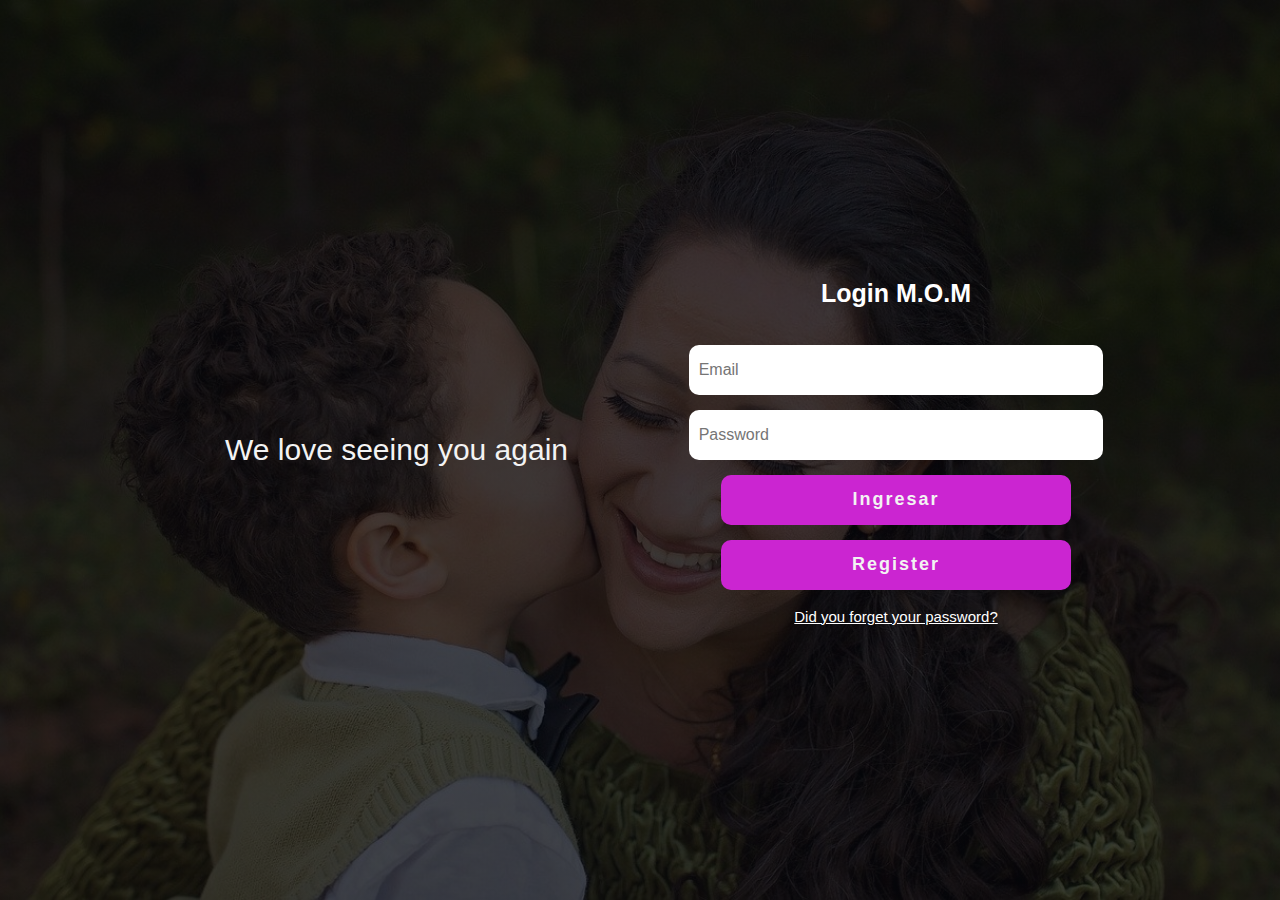
<file: FINAL/en/login.html>
<!DOCTYPE html>
<html lang="en">
<head>
    <meta charset="UTF-8">
    <meta http-equiv="X-UA-Compatible" content="IE=edge">
    <meta name="viewport" content="width=device-width, initial-scale=1.0">
    <title>Login M.O.M</title>
    <link rel="stylesheet" href="../assets/css/login.css">
</head>
<body>  
    <main id="principal">

    <div class="flex">
        <div class="titulo">
            <p class="p-1">We love <span class="paragraph">seeing you again</span></p>
        </div>

        <div class="formulario">
            <h1>Login M.O.M</h1>
            <form action="">

                <div>
                    <input type="email" id="email" name="email" placeholder="Email" required>
                </div>
                <div>
                    <input type="pas" id="pas" name="pas" placeholder="Password" required>
                </div>
                <button type="button">Ingresar</button>
                <button type="button">Register</button>
                
            </form>
            <a href="">Did you forget your password?</a>
        </div>
    </div>
    

    </main>
</body>
</html>
</file>
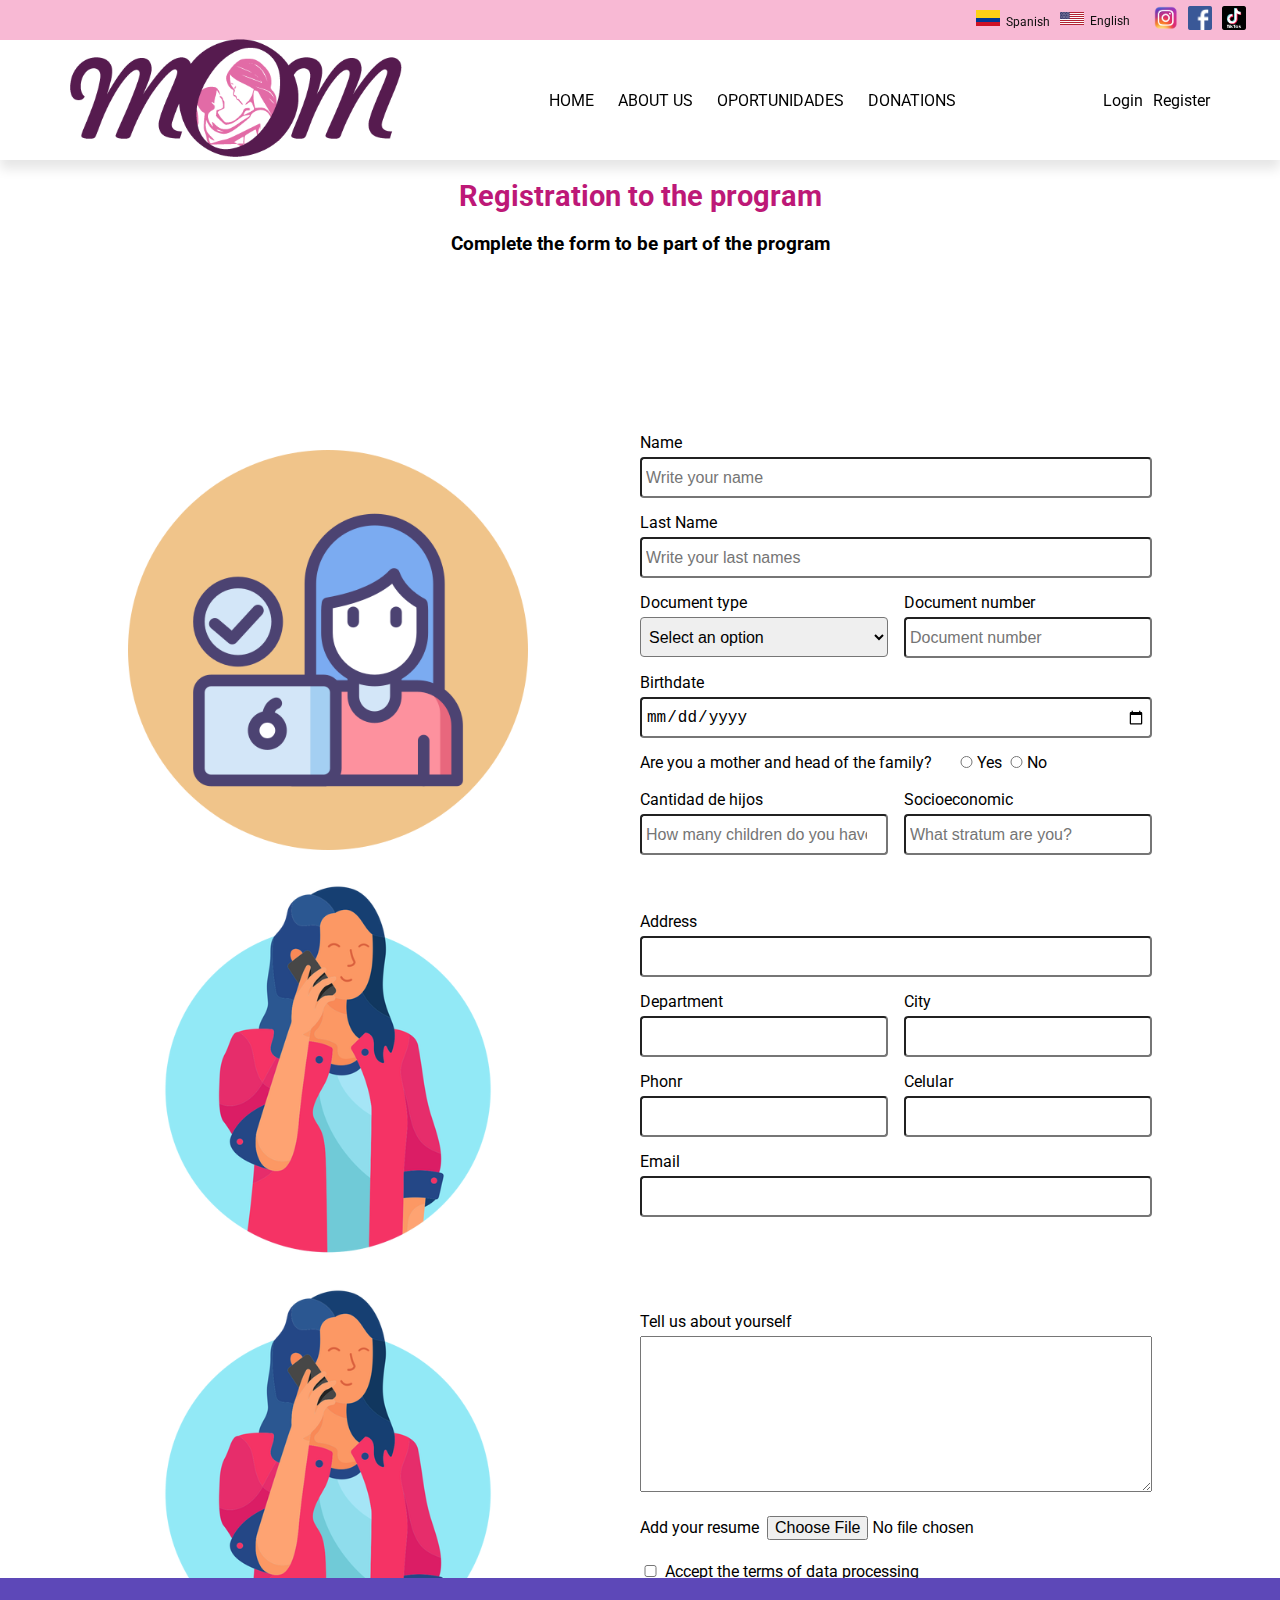
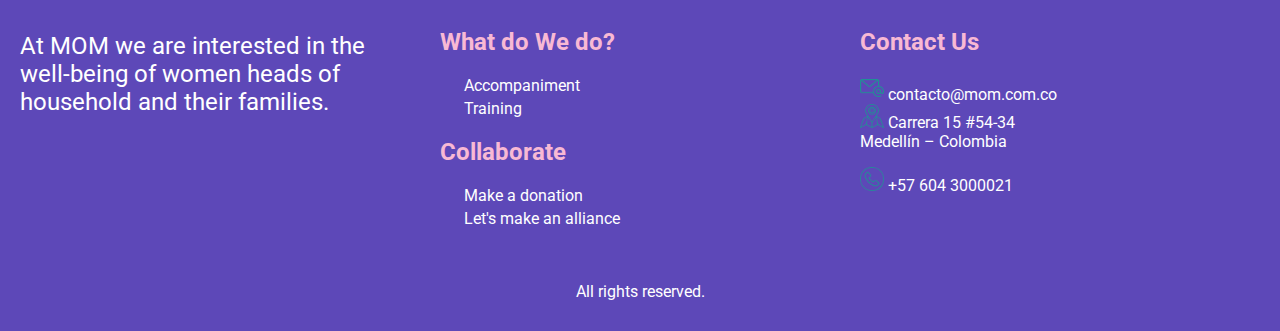
<file: FINAL/en/register.html>
<!DOCTYPE html>
<html lang="en">
<head>
    <meta charset="UTF-8">
    <meta name="viewport" content="width=device-width, initial-scale=1.0">
    <title>MOM Project</title>
    <link rel="stylesheet" href="../assets/css/styles.css">
    <link rel="stylesheet" href="../assets/css/registro.css">
</head>
<body>


    <div class="site-wrapper">
        <header>
            <div class="top">
                
                <nav class="menuIdioma">
                    <ul>
                        <li><a href="../es/registro.html"><img src="../assets/img/CO.svg" alt="Español">Spanish</a></li>
                        <li><a href="#"><img src="../assets/img/US.svg" alt="Ingles">English</a></li>
                    </ul>
                </nav>
                <nav class="menuSocial">
                    <ul>
                        <li><a href="#"><img src="../assets/img/icon_instagram.png" alt="Instagram"></a></li>
                        <li><a href="#"><img src="../assets/img/icon_facebook.png" alt="Facebook"></a></li>
                        <li><a href="#"><img src="../assets/img/icon_tiktok.png" alt="TikTok"></a></li>
                    </ul>
                </nav>
            </div>
            <div class="top-nav">
                <div class="logo"><img src="../assets/img/logo-mom.png" alt=""></div>
                <nav class="menu-header">
                    <ul class="menuPrincipal">
                        <li class="itemMenu"><a href="index.html">Home</a></li>
                        <li class="itemMenu"><a href="about-us.html">About Us</a></li>
                        <li class="itemMenu"><a href="opportunities.html">Oportunidades</a></li>
                        <li class="itemMenu"><a href="donations.html">Donations</a></li>
                        
                    </ul>
                </nav>
                <nav>
                    <ul class="menuRegistro">
                        <li><a href="login.html">Login</a></li>
                        <li><a href="register.html">Register</a></li>
                    </ul>
                </nav>
            
        </div>
        </header>

        <section id="mainContent">
            <!--Contenido-->
           
            <div class="contenedor">


                <form action="send.html" method="get">
                    <div class="titulo">
                        <h1>Registration to the program</h1>
                        <h3>Complete the form to be part of the program</h3>
                    </div>
                    <section class="datos-personales">
            
                        <div class="imagen">
                            <img class="imagen--personal" src="../assets/img/datospersonales.png" alt="datospersonales">
                        </div>
            
                        <div class="datos-personales-form">
                            <label for="nombres">Name</label>
                            <input type="text" placeholder="Write your name" required>
            
                            <label for="apelldios">Last Name</label>
                            <input type="text" placeholder="Write your last names" required>
            
                            <div class="contenedor-doc">
                                <div class="tdocumento">
                                    <label for="tipodocumento">Document type</label>
                                    <select name="" id="" required>
                                        <option value="" disabled selected>Select an option</option>
                                        <option value="ti">Identity card</option>
                                        <option value="cc">Cedula</option>
                                    </select>
                                </div>
            
                                <div class="ndocumento">
                                    <label for="numeroid">Document number</label>
                                    <input type="number" min="1" placeholder="Document number" required>
                                </div>
                            </div>
                            <label for="fechanacimiento">Birthdate</label>
                            <input type="date">
            
                            <div class="cabeza-familia">
                                <label for="">Are you a mother and head of the family?</label>
                                <span class="childs" required>
                                    <input type="radio" name="madre" value="yes">Yes 
                                <input  type="radio" name="madre" value="no">No
                                </span>
                            </div>
                            <div class="contenedor-info">
                                <div class="hijos">
                                    <label for="hijos">Cantidad de hijos</label>
                                    <input type="number" name="" id="" min="1" required placeholder="How many children do you have?">
                                </div>   
            
                                <div class="estrato">
                                    <label for="estrato">Socioeconomic</label>
                                    <input type="number" min="1" max="5" required placeholder="What stratum are you?">
                                </div>
                            </div>    
                        </div>
                    </section>
            
                    <section class="datos-contacto">
                        <div class="imagen">
                            <img  class="imagen--contacto" src="../assets/img/datoscontacto.png" alt="datoscontacto">
                        </div>
            
                        <div class="datos-contacto-form">
                            <label for="direccion">Address</label>
                            <input type="text" required>
            
                            <div class="ubicacion">
                                <div class="departamento">
                                    <label for="departamento">Department</label>
                                    <input type="text" required>
                                </div>
            
                                <div class="ciudad">
                                    <label for="ciudad">City</label>
                                    <input type="text" required>
                                </div>
                            </div>
                    
            
                            <div class="datos-tel">
                                <div class="telefono">
                                    <label for="telefono">Phonr</label>
                                    <input type="tel" required>
                                </div>   
            
                                <div class="celular">
                                    <label for="cel" pattern="^[0-9]{3,45}$"  required>Celular</label>
                                    <input type="tel" pattern="^[0-9]{3,45}$"  required>
                                </div>
                            </div>
                            <label for="email">Email</label>
                            <input type="email">
                        </div> 
                    </section>
            
                    <section class="datos-info">
                        <div class="imagen">
                            <img  class="imagen--contacto" src="../assets/img/datoscontacto.png" alt="datoscontacto">
                        </div>
            
                        <div class="datos-info-form"> 
                            
                            <div class="contenedor-comentario">
                                <label for="comentario">Tell us about yourself</label>
                                <textarea name="sobreMi" id="" cols="30" rows="10"></textarea>
                            </div>
            
                            <div class="hv">
                                <label for="archivohv">Add your resume</label>
                                <input type="file" required>
                            </div>
                           
                            <div class="data-info-check">
                                <span><input type="checkbox" name="terminos" id="" required></span>
                                <span>Accept the terms of data processing</span>
                            </div> 
                            <div class="data-send">
                                <a href="#" class="sendButton">subscribe</a>
                                <!-- <input type="submit" value="Enviar"> -->
                            </div>
                        </div>
                        
                    </section>
                </form>

                
            
            
            
            
            
            
            
            </div>







        </section>
        <footer>
            <section id="section-footer">
                <div class="row">
                <div class="column column-us">

                    <div>
                        <p>At MOM we are interested in the well-being of women heads of household and their families.</p>
                    </div>
                </div>

                <div class="column">
                    <div>
                        <h2 class="title-footer">What do We do?</h2>
                        <ul class="menu-footer-menu">
                            <li><a href="#">
                                Accompaniment
                            </a></li>

                            <li><a href="#">
                                Training
                            </a></li>
                        </ul>
                    </div>
                    <div>
                        <h2 class="title-footer">Collaborate</h2>
                        <ul class="menu-footer-menu">
                            <li><a href="#">
                                Make a donation
                            </a></li>
                            <li><a href="#">
                                Let's make an alliance
                            </a></li>
                        </ul>
                    </div>

                </div>
                <div class="column">
                    <h2 class="title-footer">Contact Us</h2>
                    <div>
                        <div class="info">
							<p><img class="icon" src="../assets/img/icon-email.png" alt="" width="24" height="24"> contacto@mom.com.co<br><img class="icon" src="../assets/img/icon-ubication.png" alt="" width="24" height="24"> Carrera 15 #54-34 <br>Medellín – Colombia
                            </p>
<p><img src="../assets/img/icon-phone.png" alt="" width="24" height="24" class="icon"><span> +57 604 3000021</span></p>						</div>
                    </div>
                </div>
            </div>         
            <div class="copyright">
                <span>All rights reserved.
                </span>
            </div>
            </section>
        </footer>
    </div>
</body>
</html>
</file>
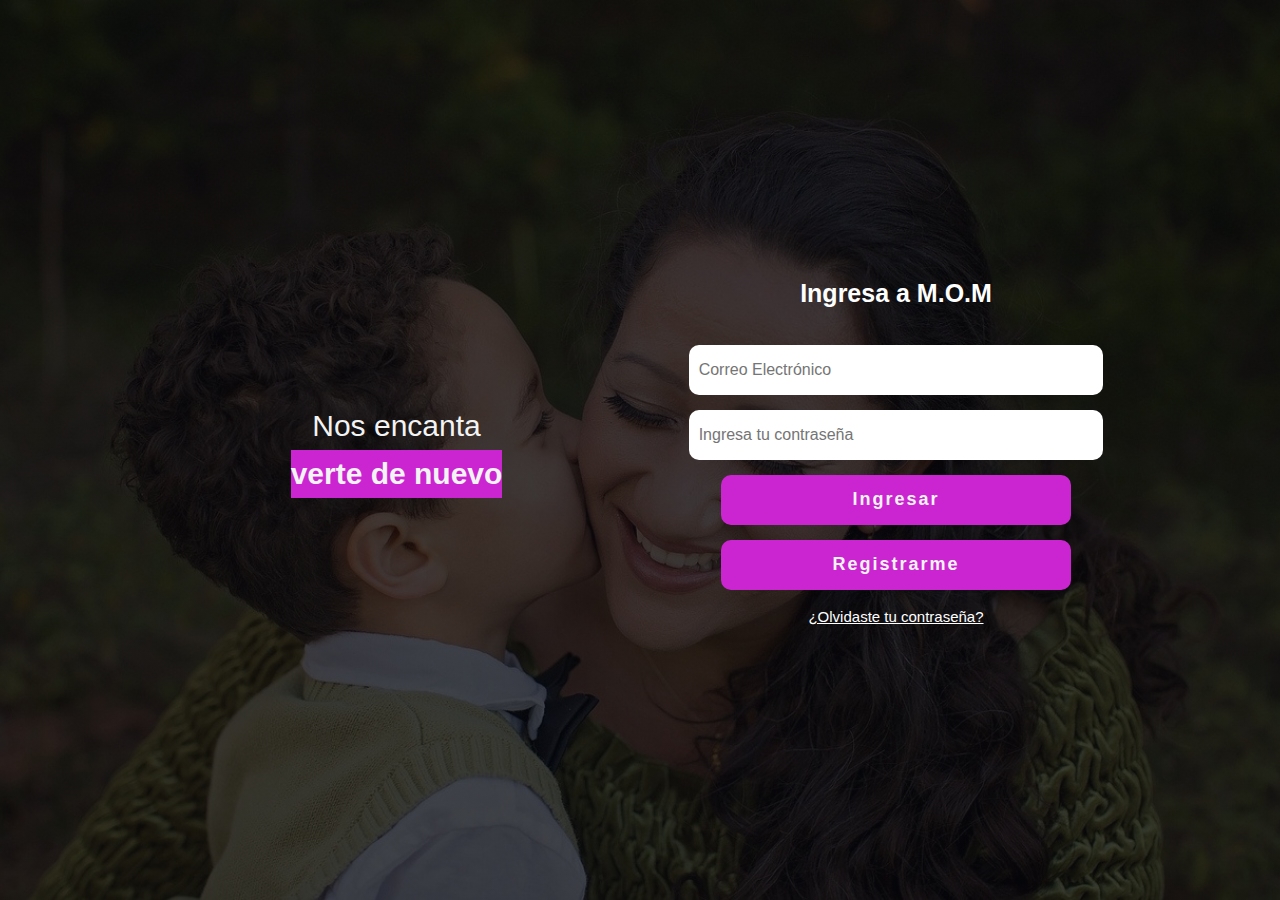
<file: FINAL/es/login.html>
<!DOCTYPE html>
<html lang="en">
<head>
    <meta charset="UTF-8">
    <meta http-equiv="X-UA-Compatible" content="IE=edge">
    <meta name="viewport" content="width=device-width, initial-scale=1.0">
    <title>Login M.O.M</title>
    <link rel="stylesheet" href="../assets/css/login.css">
</head>
<body>  
    <main id="principal">

    <div class="flex">
        <div class="titulo">
            <p class="p-1">Nos encanta <span class="parrafo">verte de nuevo</span></p>
        </div>

        <div class="formulario">
            <h1>Ingresa a M.O.M</h1>
            <form action="">

                <div>
                    <input type="email" id="email" name="email" placeholder="Correo Electrónico" required>
                </div>
                <div>
                    <input type="pas" id="pas" name="pas" placeholder="Ingresa tu contraseña" required>
                </div>
                <button type="button">Ingresar</button>
                <button type="button">Registrarme</button>
                
            </form>
            <a href="">¿Olvidaste tu contraseña?</a>
        </div>
    </div>
    

    </main>
</body>
</html>
</file>
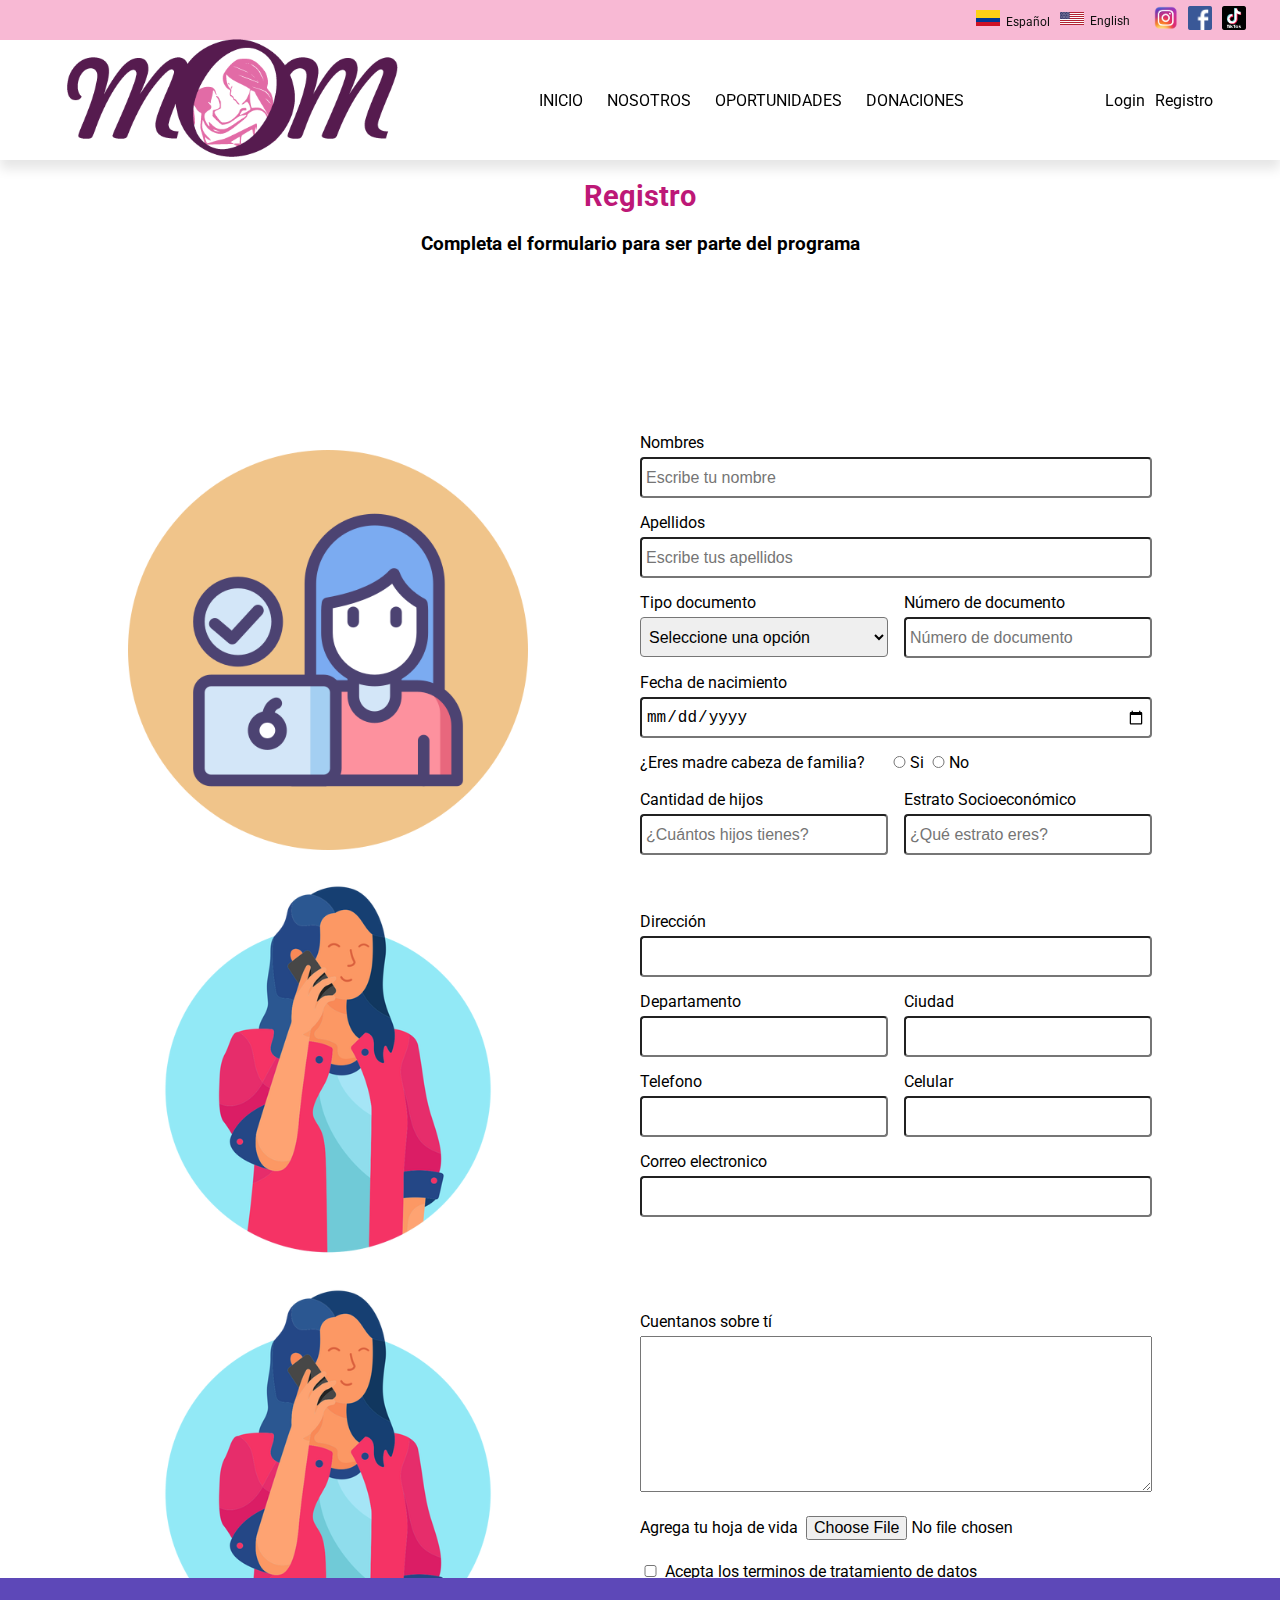
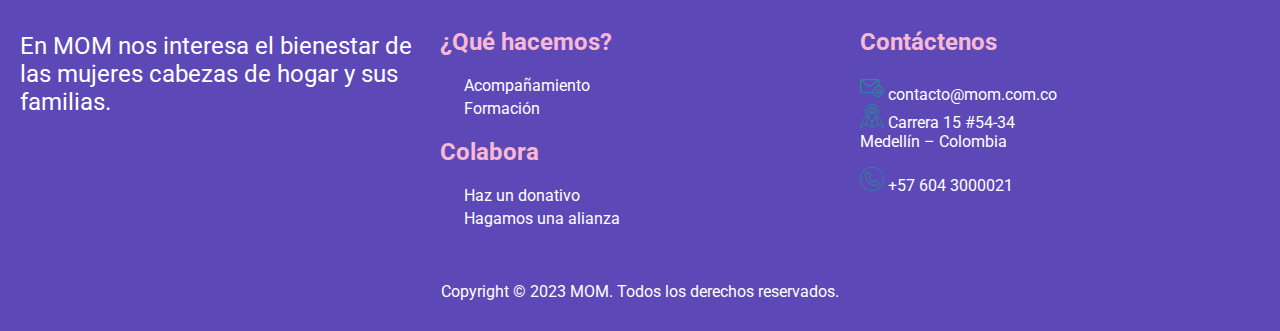
<file: FINAL/es/registro.html>
<!DOCTYPE html>
<html lang="en">
<head>
    <meta charset="UTF-8">
    <meta name="viewport" content="width=device-width, initial-scale=1.0">
    <title>MOM Project</title>
    <link rel="stylesheet" href="../assets/css/styles.css">
    <link rel="stylesheet" href="../assets/css/registro.css">
</head>
<body>


    <div class="site-wrapper">
        <header>
            <div class="top">
                
                <nav class="menuIdioma">
                    <ul>
                            <li><a href="#"><img src="../assets/img/CO.svg" alt="Español">Español</a></li>
                            <li><a href="../en/register.html"><img src="../assets/img/US.svg" alt="Ingles">English</a></li>
                    </ul>
                </nav>
                <nav class="menuSocial">
                    <ul>
                        <li><a href="#"><img src="../assets/img/icon_instagram.png" alt="Instagram"></a></li>
                        <li><a href="#"><img src="../assets/img/icon_facebook.png" alt="Facebook"></a></li>
                        <li><a href="#"><img src="../assets/img/icon_tiktok.png" alt="TikTok"></a></li>
                    </ul>
                </nav>
            </div>
            <div class="top-nav">
                <div class="logo"><img src="../assets/img/logo-mom.png" alt=""></div>
            <nav class="menu-header">
                <ul class="menuPrincipal">
                    <li class="itemMenu"><a href="../index.html">Inicio</a></li>
                    <li class="itemMenu"><a href="nosotros.html">Nosotros</a></li>
                    <li class="itemMenu"><a href="oportunidades.html">Oportunidades</a></li>
                    <li class="itemMenu"><a href="donaciones.html">Donaciones</a></li>
                    
                </ul>
            </nav>
            <nav>
                <ul class="menuRegistro">
                    <li><a href="login.html">Login</a></li>
                    <li><a href="registro.html">Registro</a></li>
                </ul>
            </nav>
            
        </div>
        </header>

        <section id="mainContent">
            <!--Contenido-->
           
            <div class="contenedor">


                <form action="send.html" method="get">
                    <div class="titulo">
                        <h1>Registro</h1>
                        <h3>Completa el formulario para ser parte del programa</h3>
                    </div>
                    <section class="datos-personales">
            
                        <div class="imagen">
                            <img class="imagen--personal" src="../assets/img/datospersonales.png" alt="datospersonales">
                        </div>
            
                        <div class="datos-personales-form">
                            <label for="nombres">Nombres</label>
                            <input type="text" placeholder="Escribe tu nombre" required>
            
                            <label for="apelldios">Apellidos</label>
                            <input type="text" placeholder="Escribe tus apellidos" required>
            
                            <div class="contenedor-doc">
                                <div class="tdocumento">
                                    <label for="tipodocumento">Tipo documento</label>
                                    <select name="" id="" required>
                                        <option value="" disabled selected>Seleccione una opción</option>
                                        <option value="ti">Tarjeta identidad</option>
                                        <option value="cc">Cedula</option>
                                    </select>
                                </div>
            
                                <div class="ndocumento">
                                    <label for="numeroid">Número de documento</label>
                                    <input type="number" min="1" placeholder="Número de documento" required>
                                </div>
                            </div>
                            <label for="fechanacimiento">Fecha de nacimiento</label>
                            <input type="date">
            
                            <div class="cabeza-familia">
                                <label for="">¿Eres madre cabeza de familia?</label>
                                <span class="childs" required>
                                    <input type="radio" name="madre">Si 
                                <input  type="radio" name="madre">No
                                </span>
                            </div>
                            <div class="contenedor-info">
                                <div class="hijos">
                                    <label for="hijos">Cantidad de hijos</label>
                                    <input type="number" name="" id="" min="1" required placeholder="¿Cuántos hijos tienes?">
                                </div>   
            
                                <div class="estrato">
                                    <label for="estrato">Estrato Socioeconómico</label>
                                    <input type="number" min="1" max="5" required placeholder="¿Qué estrato eres?">
                                </div>
                            </div>    
                        </div>
                    </section>
            
                    <section class="datos-contacto">
                        <div class="imagen">
                            <img  class="imagen--contacto" src="../assets/img/datoscontacto.png" alt="datoscontacto">
                        </div>
            
                        <div class="datos-contacto-form">
                            <label for="direccion">Dirección</label>
                            <input type="text" required>
            
                            <div class="ubicacion">
                                <div class="departamento">
                                    <label for="departamento">Departamento</label>
                                    <input type="text" required>
                                </div>
            
                                <div class="ciudad">
                                    <label for="ciudad">Ciudad</label>
                                    <input type="text" required>
                                </div>
                            </div>
                    
            
                            <div class="datos-tel">
                                <div class="telefono">
                                    <label for="telefono">Telefono</label>
                                    <input type="tel" required>
                                </div>   
            
                                <div class="celular">
                                    <label for="cel" pattern="^[0-9]{3,45}$"  required>Celular</label>
                                    <input type="tel" pattern="^[0-9]{3,45}$"  required>
                                </div>
                            </div>
                            <label for="email">Correo electronico</label>
                            <input type="email">
                        </div> 
                    </section>
            
                    <section class="datos-info">
                        <div class="imagen">
                            <img  class="imagen--contacto" src="../assets/img/datoscontacto.png" alt="datoscontacto">
                        </div>
            
                        <div class="datos-info-form"> 
                            
                            <div class="contenedor-comentario">
                                <label for="comentario">Cuentanos sobre tí</label>
                                <textarea name="sobreMi" id="" cols="30" rows="10"></textarea>
                            </div>
            
                            <div class="hv">
                                <label for="archivohv">Agrega tu hoja de vida</label>
                                <input type="file" required>
                            </div>
                           
                            <div class="data-info-check">
                                <span><input type="checkbox" name="terminos" id="" required></span>
                                <span>Acepta los terminos de tratamiento de datos</span>
                            </div> 
                            <div class="data-send">
                                <a href="#" class="sendButton">Enviar</a>
                                <!-- <input type="submit" value="Enviar"> -->
                            </div>
                        </div>
                        
                    </section>
                </form>

                
            
            
            
            
            
            
            
            </div>







        </section>
        <footer>
            <section id="section-footer">
                <div class="row">
                <div class="column column-us">

                    <div>
                        <p>En MOM nos interesa el bienestar de las mujeres cabezas de hogar y sus familias.</p>
                    </div>
                </div>

                <div class="column">
                    <div>
                        <h2 class="title-footer">¿Qué hacemos?</h2>
                        <ul class="menu-footer-menu">
                            <li><a href="#">
                                Acompañamiento
                            </a></li>

                            <li><a href="#">
                                Formación
                            </a></li>
                        </ul>
                    </div>
                    <div>
                        <h2 class="title-footer">Colabora</h2>
                        <ul class="menu-footer-menu">
                            <li><a href="#">
                                Haz un donativo
                            </a></li>
                            <li><a href="#">
                                Hagamos una alianza
                            </a></li>
                        </ul>
                    </div>

                </div>
                <div class="column">
                    <h2 class="title-footer">Contáctenos</h2>
                    <div>
                        <div class="info">
							<p><img class="icon" src="../assets/img/icon-email.png" alt="" width="24" height="24"> contacto@mom.com.co<br><img class="icon" src="../assets/img/icon-ubication.png" alt="" width="24" height="24"> Carrera 15 #54-34 <br>Medellín – Colombia
                            </p>
<p><img src="../assets/img/icon-phone.png" alt="" width="24" height="24" class="icon"><span> +57 604 3000021</span></p>						</div>
                    </div>
                </div>
            </div>         
            <div class="copyright">
                <span>Copyright © 2023 MOM. Todos los derechos reservados.
                </span>
            </div>
            </section>
        </footer>
    </div>
</body>
</html>
</file>
<file: FINAL/assets/css/login.css>
/*Globales*/
html {
    font-size: 62.5%;
    
    -webkit-box-sizing: border-box;
    
    box-sizing: border-box;
    scroll-behavior: smooth;
    }
    
    *, *::before, *::after {
    
        -webkit-box-sizing: inherit;
    
        box-sizing: inherit;
    }
    
    body {
    margin: 0;
    padding: 0;
    line-height: 1.6;
    font-family: 'Noto Sans JP', sans-serif;  
    }
    
    /*Estilos*/
    
    #principal {
        height: 100vh;
        background: linear-gradient(rgba(5, 7, 12, 0.75), rgba(5, 7, 12, 0.75)),
        url(../img/imgform.jpg) no-repeat center center fixed;
        background-size: cover;
    } 
        
    .flex {
    
    display: flex;
    
    justify-content: center;
    
    /* width: 60%; */
    
    margin: auto;
    
    /* padding-top: 250px; */
    
    height: 100vh;
    
    align-items: center;
    
    width: 1024px;
    }
    
    .titulo {
        /* width: 60%; */
        text-align: left;
        flex: 1;
    }
    .p-1 {
        font-size: 3.0rem;
        padding-left:25px;
        color: #f3f3f3;
        text-align: center;
    }
    
    .parrafo {
        font-weight:600;
        display: flex;
        flex-direction: column;
        background-color:#cb25d1;
        width: max-content;
        margin: 0 auto;
        text-align: center;
     }
    
    .formulario {
        display: flex;
        flex-direction: column;
        /* width:395px; */
        text-align: center;
        flex: 1;
    }
    
    h1 {
        font-size:2.5rem;
        color: white
    
    }
    
    a{
        display: flex;
        flex-direction: column;
        font-size: 1.5rem;
        width: 55%;
        margin: 0 auto;
        text-align: center;
        color: white;
        margin-bottom: 15px;
    }
    
    form div {
        width:90%;
        margin-bottom: 20px;
        margin: 0 auto;
        margin-top: 15px;
        margin-bottom: 15px;
    }
    
    input {
        height: 50px;
        width:90%;
        font-size: 1.6rem;
        padding-left:10px;
        border-radius: 10px;
        border:none;
        background: white;     
    }
    
      button{
          display: inline-block;
          border:none;
          height:50px;
          border-radius: 10px;
          padding: 10px 0;
          width: 350px;
          background-color:#cb25d1;
          font-size: 1.8rem;
          font-weight: 600;
          letter-spacing: 2px;;
          color:#f3f3f3;
          margin-bottom: 15px;
      }
    
      @media (max-width: 1270px) {
    
       
    
        .titulo {
            text-align: center;
            width:100%;
        }

    
        .p-1{
            padding:0;
        }
    
      }
    
      /* ----------------------------------------------*/
@media screen and (max-width: 840px){
    #principal{
        height: 100vh;
    }

    .flex{
        width: 100%;
        justify-content: center;
        flex-direction: column;
        align-items: center;
        height: 100vh;
            width: 90%;
    }
    .formulario{width: 100%;}
    .titulo, .formulario{flex: none;}
    form div {
        width: 90%;}
    button{width: 90%;}
}
</file>
<file: FINAL/assets/css/styles.css>
@import url('https://fonts.googleapis.com/css2?family=Roboto:wght@300;400;500;700;900&display=swap');

body, div, ul{
    margin: 0;
    padding: 0;
}

body{
    font-family: 'Roboto', sans-serif;
}



.site-wrapper{position: relative;}

/* header, section, footer{
    height: 280px;
} */

header{
    background-color: white;
    display: flex;
    flex-direction: column;
    box-shadow: 0px 9px 11px rgb(0 0 0 / 10%);
    width: 100%;
    z-index: 998;
    align-items: center;
    justify-content: space-around;
    position: fixed;

}

section{
    background-color: #fff;
    top: 160px;
    position: relative;
}

#mainContent{
        display: flex;
        justify-content: center;
    }



/*HEADER*/

header .top{
    margin: 0;
    padding: 0;
    padding-right: 20px;
    display: flex;
    flex-direction: row;
    height: 40px;
    background-color: #f8b9d4;
    width: 100%;
    align-items: center;
    justify-content: right;
    align-items: center;
}

.menuIdioma ul{
    display: flex;
    flex-direction: row;
    list-style: none;
    gap: 10px;
  }

.logo{display: inline;}
.logo img{
    height: 118px;
}

.menu-header, .menuRegistro {
    display: flex;
    flex-direction: row;
    list-style: none;
    gap: 10px;
}
.menuPrincipal{
    display: flex;
    flex-direction: row;
    list-style: none;
    gap: 10px;
}

.top-nav{
    display: flex;
    width: 100%;
    justify-content: space-around;
    align-items: center;
    height: 120px;
}

/*SLIDER*/

.slider-frame {
	/*width: 90%;*/
    height: auto;
	/*margin:50px auto 0;*/
	overflow: hidden;
}

.slider-frame ul {
	display: flex;
	padding: 0;
	width: 400%;
	
	animation: slide 20s infinite alternate ease-in-out;
}

.slider-frame li {
	width: 100%;
	list-style: none;
}

.slider-frame img {
	width: 100%;
}

@keyframes slide {
	0% {margin-left: 0;}
	20% {margin-left: 0;}
	
	25% {margin-left: -100%;}
	45% {margin-left: -100%;}
	
	50% {margin-left: -200%;}
	70% {margin-left: -200%;}
	
	75% {margin-left: -300%;}
	100% {margin-left: -300%;}
}

.menu-button-container {
    display: none;
    height: 100%;
    width: 30px;
    cursor: pointer;
    flex-direction: column;
    justify-content: center;
    align-items: center;
  }
  
  #menu-toggle {
    display: none;
  }
  
  .menu-button,
  .menu-button::before,
  .menu-button::after {
    display: block;
    background-color: #fff;
    position: absolute;
    height: 4px;
    width: 30px;
    transition: transform 400ms cubic-bezier(0.23, 1, 0.32, 1);
    border-radius: 2px;
  }
  
  .menu-button::before {
    content: '';
    margin-top: -8px;
  }
  
  .menu-button::after {
    content: '';
    margin-top: 8px;
  }
  
  #menu-toggle:checked + .menu-button-container .menu-button::before {
    margin-top: 0px;
    transform: rotate(405deg);
  }
  
  #menu-toggle:checked + .menu-button-container .menu-button {
    background: rgba(255, 255, 255, 0);
  }
  
  #menu-toggle:checked + .menu-button-container .menu-button::after {
    margin-top: 0px;
    transform: rotate(-405deg);
  }


.itemMenu a{
    text-decoration: none;
    color: #000;
    text-transform: uppercase;
    padding: 14px 7px;
}

.itemMenu a:hover{
    text-decoration: none;
    color: #e96d6d
}


.menuRegistro a{
    text-decoration: none;
    color: #000
}


.menuSocial{
    float: right;
}

.menuIdioma, .menuSocial{
    margin-right: 24px;
}

.menuSocial ul{
    display: flex;
    flex-direction: row;
    list-style: none;
    gap: 10px;
}

.menuSocial li img{
    width: 24px;
    height: auto;
}

.menuIdioma img{
    width: 24px;
    padding-right: 6px;
}

.menuIdioma a{
    color:rgb(14, 14, 14);
    text-decoration: none;
    font-size: 12px;
}

.menuIdioma a:hover{
    color:#fff;
}
/*Alianzas*/
.alianzas{text-align: center;}
.alianzas h2{color: #E91E63;
    font-size: 1.5em;
}
.alianzas-wrapper{
    display: flex;
    width: 100%;
    justify-content: center;
    text-align: center;
    justify-content: space-around;
    margin: 30px 0;
}
.alianzas-wrapper img{
    height: auto;
    width: 220px;
    margin: 0 auto;
}
/*FOOTER*/
#section-footer{
    background-color: #5d48b8;
    padding: 10px 10px 30px;
    box-sizing: content-box;
}

#section-footer .row{
    display: flex;
    flex-direction: row;
    justify-content: space-around;
    margin: 10px 0;
    flex-wrap:wrap;
}

#section-footer .column{
    margin: 10px;
    flex: 1;
}


#section-footer .column-us{
    color: #fff;
    font-size: 1.5rem;
    flex: 1;
}

#section-footer .info{
    color: #fff;
}

#section-footer .info .icon{
    color: #fff;filter: invert(48%) sepia(13%) saturate(3207%) hue-rotate(130deg) brightness(95%) contrast(80%);
}

.menu-footer-menu-container{
    color: #fff;
}

#section-footer h2{
    color: #f8b9d4;;
    
}




.menu-footer-menu{
    list-style: none;
   /*  text-align: center; */
    padding: 0;
}

footer ul{
    list-style: none;
}

.menu-footer-menu li{
    
}


.menu-footer-menu li a{
    color: white;
    text-decoration: none;
    display: block;
    margin: 4px 4px;
    text-decoration: none;
    margin-left: 24px;
}

.copyright{
    margin-top: 40px;
    display: flex;
    justify-content: center;
    color: #fff;
}

/* Estilos para dispositivos móviles */
@media screen and (max-width: 980px) {
    .logo {
        /* Estilos para centrar el logo en dispositivos móviles */
    }

    .logo img{
        height: 80px;
    }

    .top-nav {
        display: flex;
        width: 100%;
        justify-content: normal;
        align-items: center;
        height: 76px;
    }

    .menu-header, .menuRegistro{display: none;}

    .main-menu ul {
        /* Estilos para ocultar el menú principal en dispositivos móviles y mostrar un menú de hamburguesa */
    }

    .login-menu, .social-icons {
        /* Estilos para el menú de login/registro y los iconos de redes sociales en dispositivos móviles */
    }

    .menuSocial{
        display: none;
    }

    h2.title-footer{
        /*text-align: center;*/
    }
    #section-footer .row{
        
        /*align-items: center;*/
    }

    #section-footer .row .column{
        margin: 10px;
        flex:inherit;
    }
    
    #section-footer .column-us{
        text-align: center;
        font-size: 1.5rem;
    }

    #menu-footer-menu{
        list-style: none;
        text-align: center;
        padding: 0;
    }

    .alianzas-wrapper{
        flex-direction: column;}
}
</file>
<file: FINAL/assets/css/registro.css>
#mainContent{
    top: 160px;
    position: relative;
    margin-bottom: 60px;
}

.contenedor
{
    width: 100%;
    display: flex;
    flex-direction: column;
    align-items: center;
}

.contenedor .titulo{text-align: center; }

.contenedor .titulo h1{
    color: #bd1877;
    font-size: 1.8em;
}

.contendor,
.datos-personales,
.datos-contacto, 
.datos-info
{
    display: flex;
    width: 1024px;
    align-items: center;
}

.imagen,
.datos-personales-form,
.datos-contacto-form,.datos-info-form
{
    flex: 1;
}


.datos-contacto-form,
.datos-personales-form,
.datos-info-form, .contenedor-comentario,
.data-terminos{
    display: flex;
    flex-direction: column;
}

.imagen--personal,
.imagen--contacto
{
    width: 400px;
    height: 400px;
}


select,
input{
    height: 25px;
    margin-bottom: 15px;
    font-size: 16px;
    padding: 6px 4px;
   border-radius: 4px;
}

input[type="radio"], input[type="checkbox"]{
    height: 12px;
    margin-bottom: 0;
    font-size: 16px;
    padding: 0; 
    margin: 0 4px
}

.textarea{
    height: 25px;
    margin-bottom: 15px;
    font-size: 16px;
    padding: 6px 4px;
}
.hv{
    margin-top: 18px;
}

.childs{margin-left: 20px;}

.cabeza-familia{
    margin-bottom: 18px;
}

label{
    margin-bottom: 5px;
}

select{
    height: 2.5rem;
}


.contenedor-doc{
    display: flex;
    flex-direction: row;
    gap: 1rem;
}


.tdocumento,.ndocumento{
    display: flex;
    flex-direction: column;
    flex: 1;
}

.datos-tel{
    display: flex;
    flex-direction: row;
    gap: 1rem;
}

.telefono,
.celular{
    display: flex;
    flex-direction: column;
    flex: 1;
}
.seleccion{
    gap: 2rem;
}

.ubicacion{
    display: flex;
    gap: 1rem;
}

.departamento,
.ciudad{
    display: flex;
    flex-direction: column;
    flex: 1;
}

.contenedor-info{
    display: flex;
    gap: 1rem;
}

.estrato,
.hijos{
    display: flex;
    flex-direction: column;
    flex: 1;
}

.data-send{
    margin-top: 20px;
}

.sendButton{
    display: block;
    padding: 10px 20px;
    background-color: #FF9800;
    width: 50px;
    text-decoration: none;
    color: white;
    font-weight: 700;
    
}

/* Estilos para dispositivos móviles */
@media screen and (max-width: 980px) {
    .contenedor, .datos-personales, .datos-contacto, .datos-info {
        display: flex;
        width: 100%;
        align-items: center;
        justify-content: center;
    }

    .contenedor{
        /*align-items: normal;*/
    }

    .seleccion .imagen{
        display: none;
    }

    .datos-personales-form, .datos-contacto-form, .datos-info-form{
        flex: none;
    }

    .imagen{
        display: none;
    }

    .contenedor-doc, .contenedor-info, .ubicacion, .datos-tel{
        flex-direction: column;
    }

    .datos-info-form{
        width: 90%;
    }
}
</file>
